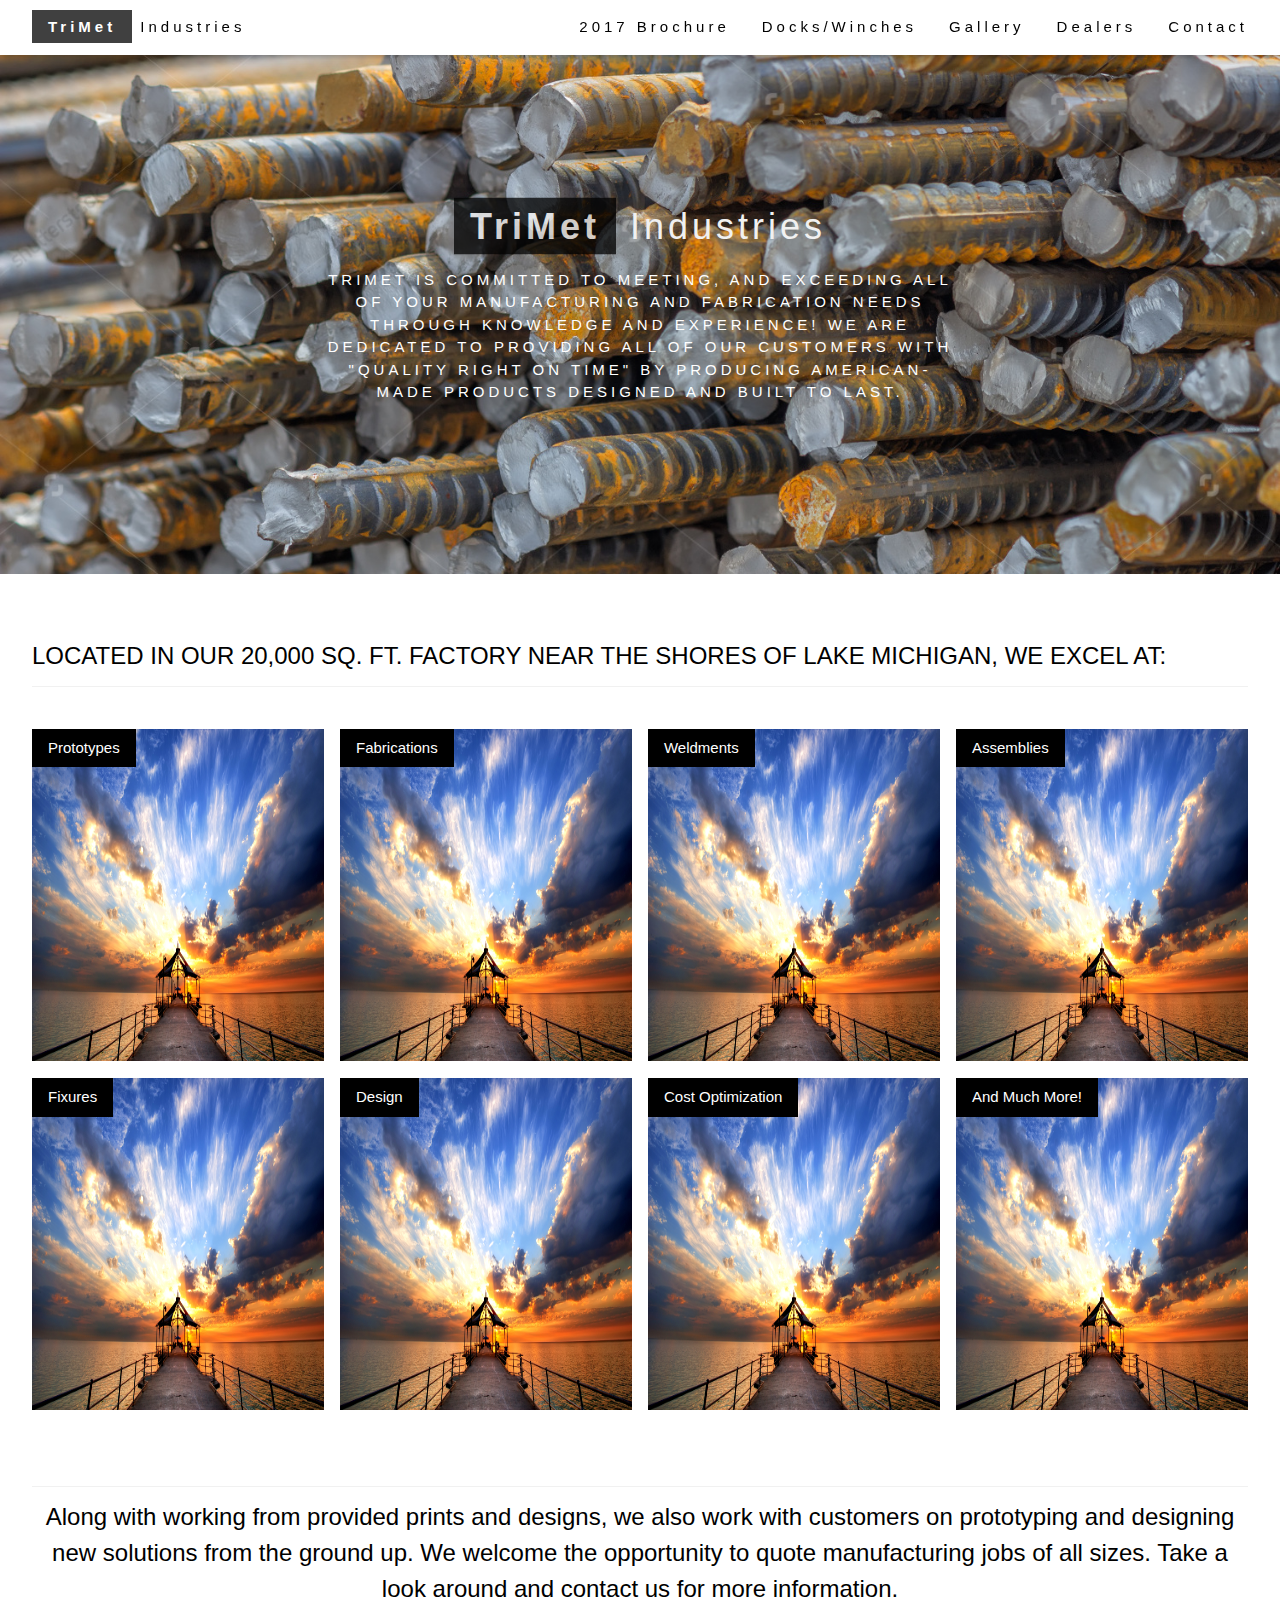
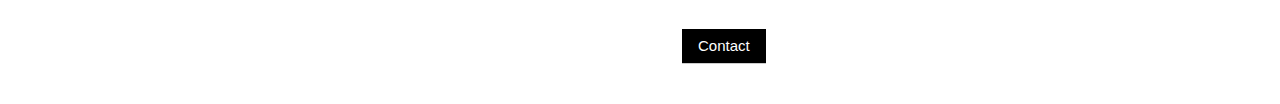
<file: index.html>
<!DOCTYPE html>
<html>
<title>TriMet Industries</title>
<meta charset="UTF-8">
<meta name="viewport" content="width=device-width, initial-scale=1">
<link rel="stylesheet" href="w3.css">
<style>
.margin-contactbutton {
    margin-left: 650px;
}
</style>

<body>
    <!-- Navbar (sit on top) -->
    <div class="w3-top">
        <ul class="w3-navbar w3-white w3-wide w3-padding-8 w3-card-2">
            <li>
                <a href="index.html" class="w3-margin-left"><b class="w3-padding w3-black w3-opacity-min">TriMet</b> Industries</a>
            </li>
            <!-- Float links to the right. Hide them on small screens -->
            <li class="w3-right w3-hide-small">
                <a href="brochure.html" class="w3-left">2017 Brochure</a>
                <a href="docks-winches.html" class="w3-left">Docks/Winches</a>
                <a href="gallery.html" class="w3-left">Gallery</a>
                <a href="dealers.html" class="w3-left">Dealers</a>
                <a href="contact.html" class="w3-left w3-margin-right">Contact</a>
            </li>
        </ul>
    </div>
    <!-- Header -->
    <header class="w3-display-container w3-content w3-wide" style="max-width:1500px;">
        <img class="w3-image" src="back.jpg" alt="Architecture" width="100%" height="800">
        <div class="w3-display-middle w3-margin-top w3-center">
            <h1 class="w3-xxlarge w3-text-white"><span class="w3-padding w3-black w3-opacity-min"><b>TriMet</b></span> <span class="w3-hide-small w3-text-light-grey">Industries</span></h1>
            <p style="color: white">TRIMET IS COMMITTED TO MEETING, AND EXCEEDING ALL OF YOUR MANUFACTURING AND FABRICATION NEEDS THROUGH KNOWLEDGE AND EXPERIENCE! WE ARE DEDICATED TO PROVIDING ALL OF OUR CUSTOMERS WITH "QUALITY RIGHT ON TIME" BY PRODUCING AMERICAN-MADE PRODUCTS DESIGNED AND BUILT TO LAST.</p>
        </div>
    </header>
    <!-- Page content -->
    <div class="w3-content w3-padding" style="max-width:1564px">
        <!-- Project Section -->
        <div class="w3-container w3-padding-32" id="projects">
            <h3 class="w3-border-bottom w3-border-light-grey w3-padding-12">LOCATED IN OUR 20,000 SQ. FT. FACTORY NEAR THE SHORES OF LAKE MICHIGAN, WE EXCEL AT:</h3>
        </div>
        <div class="w3-row-padding">
            <div class="w3-col l3 m6 w3-margin-bottom">
                <div class="w3-display-container">
                    <div class="w3-display-topleft w3-black w3-padding">Prototypes</div>
                    <img src="blank.jpg" alt="House" style="width:100%; height: 332px">
                </div>
            </div>
            <div class="w3-col l3 m6 w3-margin-bottom">
                <div class="w3-display-container">
                    <div class="w3-display-topleft w3-black w3-padding">Fabrications</div>
                    <img src="blank.jpg" alt="House" style="width:100%; height: 332px">
                </div>
            </div>
            <div class="w3-col l3 m6 w3-margin-bottom">
                <div class="w3-display-container">
                    <div class="w3-display-topleft w3-black w3-padding">Weldments</div>
                    <img src="blank.jpg" alt="House" style="width:100%; height: 332px">
                </div>
            </div>
            <div class="w3-col l3 m6 w3-margin-bottom">
                <div class="w3-display-container">
                    <div class="w3-display-topleft w3-black w3-padding">Assemblies</div>
                    <img src="blank.jpg" alt="House" style="width:100%; height: 332px"> </div>
            </div>
        </div>
        <div class="w3-row-padding">
            <div class="w3-col l3 m6 w3-margin-bottom">
                <div class="w3-display-container">
                    <div class="w3-display-topleft w3-black w3-padding">Fixures</div>
                    <img src="blank.jpg" alt="House" style="width:100%; height: 332px"> </div>
            </div>
            <div class="w3-col l3 m6 w3-margin-bottom">
                <div class="w3-display-container">
                    <div class="w3-display-topleft w3-black w3-padding">Design</div>
                    <img src="blank.jpg" alt="House" style="width:100%; height: 332px"> </div>
            </div>
            <div class="w3-col l3 m6 w3-margin-bottom">
                <div class="w3-display-container">
                    <div class="w3-display-topleft w3-black w3-padding">Cost Optimization</div>
                    <img src="blank.jpg" alt="House" style="width:100%; height: 332px"> </div>
            </div>
            <div class="w3-col l3 m6 w3-margin-bottom">
                <div class="w3-display-container">
                    <div class="w3-display-topleft w3-black w3-padding">And Much More!</div>
                    <img src="blank.jpg" alt="House" style="width:100%; height: 332px"> </div>
            </div>
        </div>
    </div>
    <div class="w3-content w3-padding" style="max-width:1564px">
        <!-- Project Section -->
        <div class="w3-container w3-padding-32" id="projects">
            <h3 class="w3-border-top w3-border-light-grey  w3-padding-12 w3-center">Along with working from provided prints and designs, we also work with customers on prototyping and designing new solutions from the ground up. We welcome the opportunity to quote manufacturing jobs of all sizes. Take a look around and contact us for more information.</h3>
            <button onclick="toContact()" class="w3-border-bottom w3-btn margin-contactbutton">Contact</button>
        </div>
    </div>
</body>
<script>
function toContact() {
    window.open("contact.html", "_self");
}
</script>

</html>
</file>
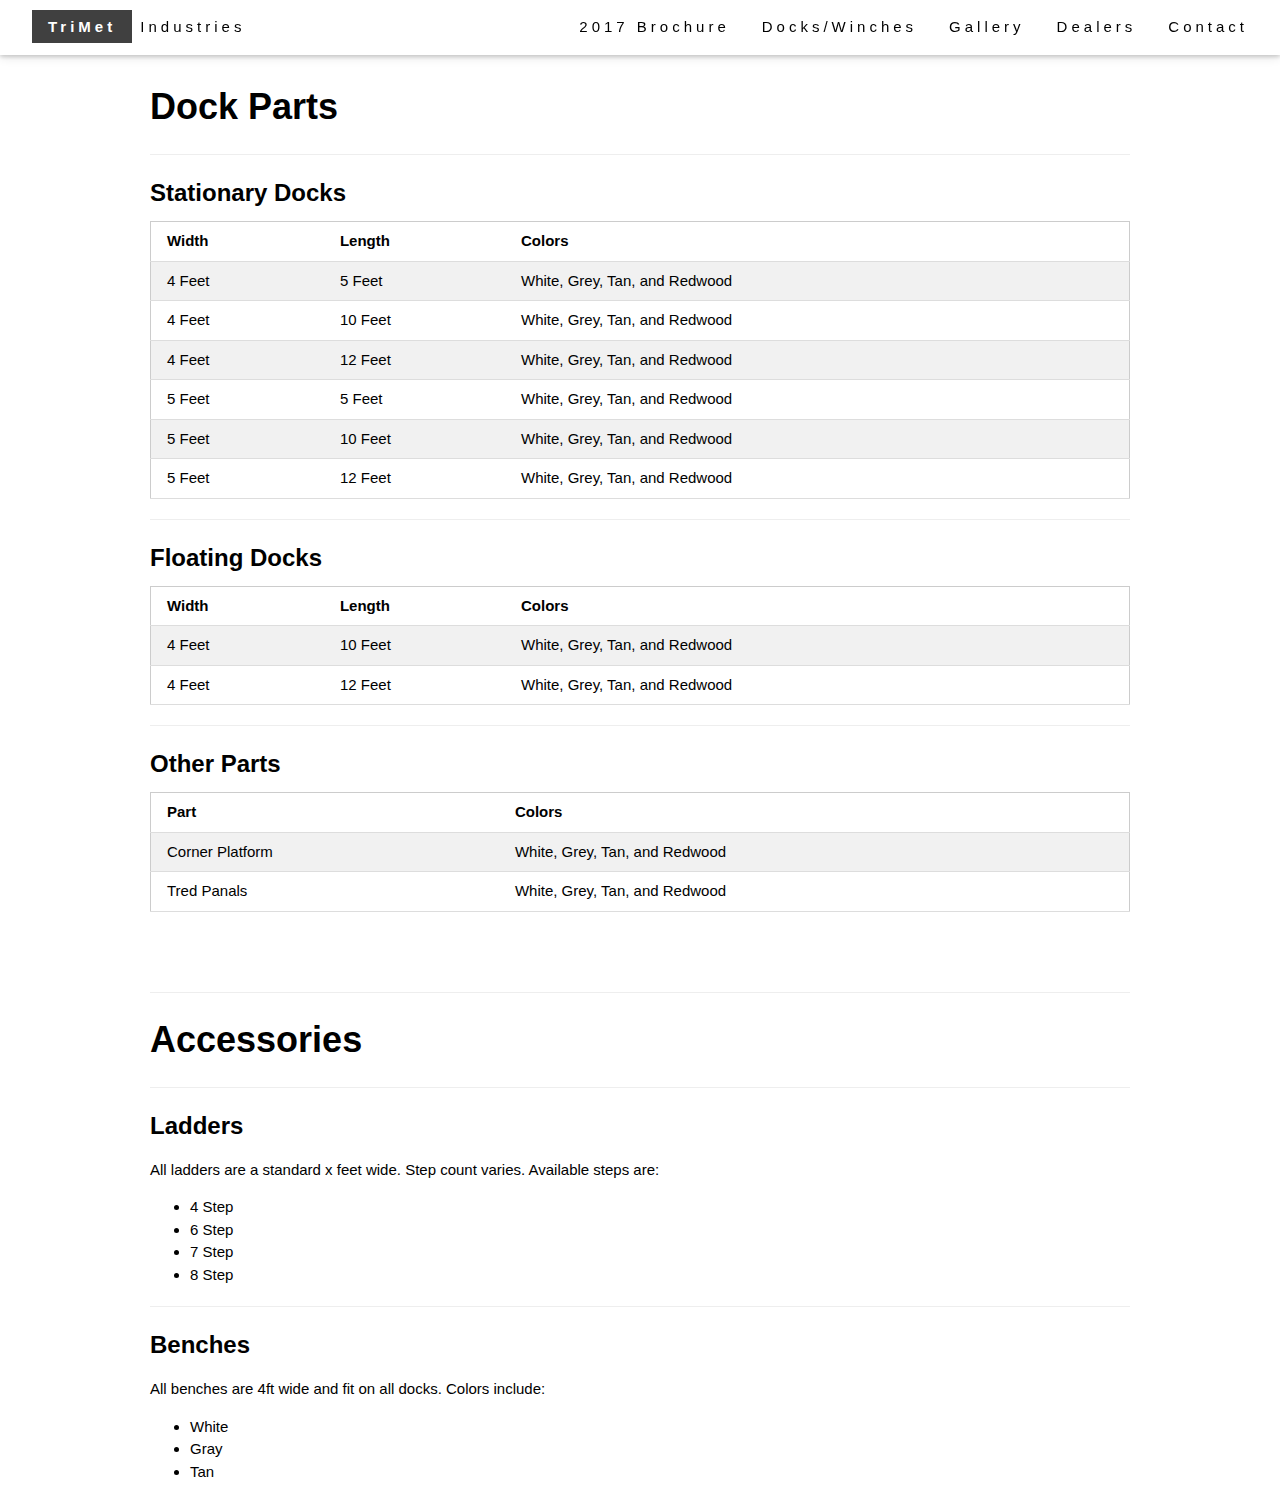
<file: dockparts.html>
<!DOCTYPE html>
<html>
<title>TriMet Industries</title>
<meta charset="UTF-8">
<meta name="viewport" content="width=device-width, initial-scale=1">
<link rel="stylesheet" href="w3.css">

<body>
    <!-- Navbar (sit on top) -->
    <div class="w3-top">
        <ul class="w3-navbar w3-white w3-wide w3-padding-8 w3-card-2">
            <li>
                <a href="index.html" class="w3-margin-left"><b class="w3-padding w3-black w3-opacity-min">TriMet</b> Industries</a>
            </li>
            <li class="w3-right w3-hide-small">
                <a href="brochure.html" class="w3-left">2017 Brochure</a>
                <a href="docks-winches.html" class="w3-left">Docks/Winches</a>
                <a href="gallery.html" class="w3-left">Gallery</a>
                <a href="dealers.html" class="w3-left">Dealers</a>
                <a href="contact.html" class="w3-left w3-margin-right">Contact</a>
            </li>
        </ul>
    </div>
    <div class="w3-content" style="margin-top: 80px;">
        <h1><b>Dock Parts</b></h1>
        <hr>
        <h3><b>Stationary Docks</b></h3>
        <table class="w3-table-all">
            <tr>
                <th>Width</th>
                <th>Length</th>
                <th>Colors</th>
            </tr>
            <tr>
                <td>4 Feet</td>
                <td>5 Feet</td>
                <td>White, Grey, Tan, and Redwood</td>
            </tr>
            <tr>
                <td>4 Feet</td>
                <td>10 Feet</td>
                <td>White, Grey, Tan, and Redwood</td>
            </tr>
            <tr>
                <td>4 Feet</td>
                <td>12 Feet</td>
                <td>White, Grey, Tan, and Redwood</td>
            </tr>
            <tr>
                <td>5 Feet</td>
                <td>5 Feet</td>
                <td>White, Grey, Tan, and Redwood</td>
            </tr>
            <tr>
                <td>5 Feet</td>
                <td>10 Feet</td>
                <td>White, Grey, Tan, and Redwood</td>
            </tr>
            <tr>
                <td>5 Feet</td>
                <td>12 Feet</td>
                <td>White, Grey, Tan, and Redwood</td>
            </tr>
        </table>
        <hr>
        <h3><b>Floating Docks</b></h3>
        <table class="w3-table-all">
            <tr>
                <th>Width</th>
                <th>Length</th>
                <th>Colors</th>
            </tr>
            <tr>
                <td>4 Feet</td>
                <td>10 Feet</td>
                <td>White, Grey, Tan, and Redwood</td>
            </tr>
            <tr>
                <td>4 Feet</td>
                <td>12 Feet</td>
                <td>White, Grey, Tan, and Redwood</td>
            </tr>
        </table>
        <hr>
        <h3><b>Other Parts</b></h3>
        <table class="w3-table-all">
            <tr>
                <th>Part</th>
                <th>Colors</th>
            </tr>
            <tr>
                <td>Corner Platform</td>
                <td>White, Grey, Tan, and Redwood</td>
            </tr>
            <tr>
                <td>Tred Panals</td>
                <td>White, Grey, Tan, and Redwood</td>
            </tr>
        </table>
    </div>
    <div class="w3-content" style="margin-top: 80px;">
        <hr>
        <h1><b>Accessories</b></h1>
        <hr>
        <h3><b>Ladders</b></h3>
        <p>All ladders are a standard x feet wide. Step count varies. Available steps are:</p>
        <ul>
            <li>4 Step</li>
            <li>6 Step</li>
            <li>7 Step</li>
            <li>8 Step</li>
        </ul>
        <hr>
        <h3><b>Benches</b></h3>
        <p>All benches are 4ft wide and fit on all docks. Colors include:</p>
        <ul>
            <li>White</li>
            <li>Gray</li>
            <li>Tan</li>
        </ul>
    </div>
</body>

</html>
</file>
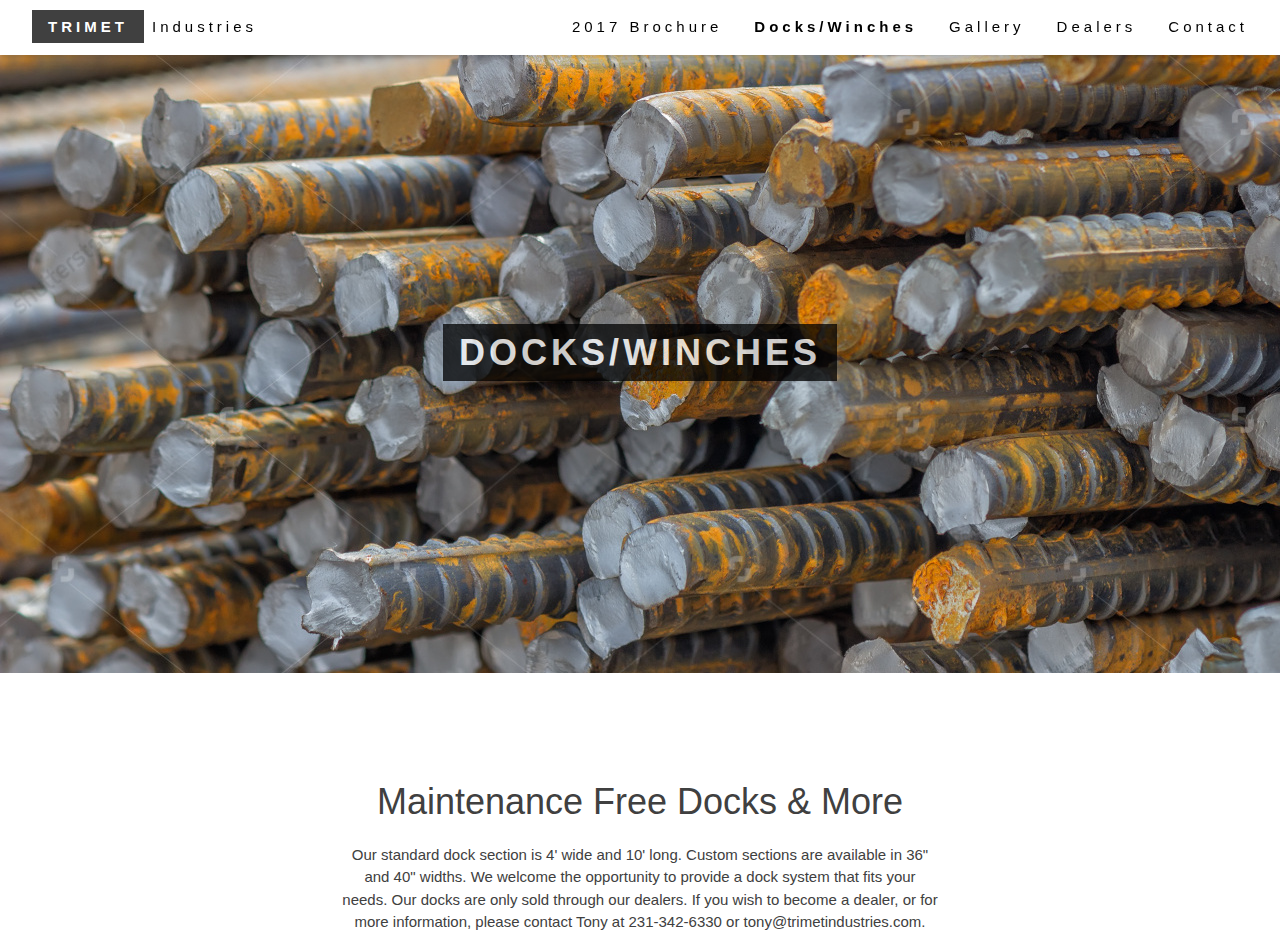
<file: docks-winches.html>
<!DOCTYPE html>
<html>
<title>TRIMET Industries</title>
<meta charset="UTF-8">
<meta name="viewport" content="width=device-width, initial-scale=1">
<link rel="stylesheet" href="w3.css">

<body>
    <!-- Navbar (sit on top) -->
    <div id="navBar"></div>
    <div class="w3-top">
        <ul class="w3-navbar w3-white w3-wide w3-padding-8 w3-card-2">
            <li>
                <a href="index.html" class="w3-margin-left"><b class="w3-padding w3-black w3-opacity-min">TRIMET</b> Industries</a>
            </li>
            <!-- Float links to the right. Hide them on small screens -->
            <li class="w3-right w3-hide-small">
                <a href="brochure.html" class="w3-left">2017 Brochure</a>
                <a href="docks-winches.html" class="w3-left"><b>Docks/Winches</b></a>
                <a href="gallery.html" class="w3-left">Gallery</a>
                <a href="dealers.html" class="w3-left">Dealers</a>
                <a href="contact.html" class="w3-left w3-margin-right">Contact</a>
            </li>
        </ul>
    </div>
    <!--Header-->
    <header class="w3-display-container w3-content w3-wide" style="max-width:1500px;">
        <img src="back.jpg">
        <div class="w3-display-middle w3-margin-top w3-center">
            <h1 class="w3-xxlarge w3-text-white"><span class="w3-padding w3-black w3-opacity-min"><b>DOCKS/WINCHES</b></h1>
        </div>
    </header>
    <div class="w3-center" style="margin-top: 100px;">
        <center>
            <h1 class="w3-hide-small" style="color:#404040;">Maintenance Free Docks & More</h1>
            <p style="color: #404040;width:90%;max-width: 600px;">Our standard dock section is 4' wide and 10' long. Custom sections are available in 36" and 40" widths. We welcome the opportunity to provide a dock system that fits your needs. Our docks are only sold through our dealers. If you wish to become a dealer, or for more information, please contact Tony at 231-342-6330 or tony@trimetindustries.com.</p>
        </center>
    </div>
    <div class="w3-display-container">
        <div style="width: 80%;max-width: 5000px;" class="w3-display-topmiddle">

        </div>
    </div>
</body>
</file>
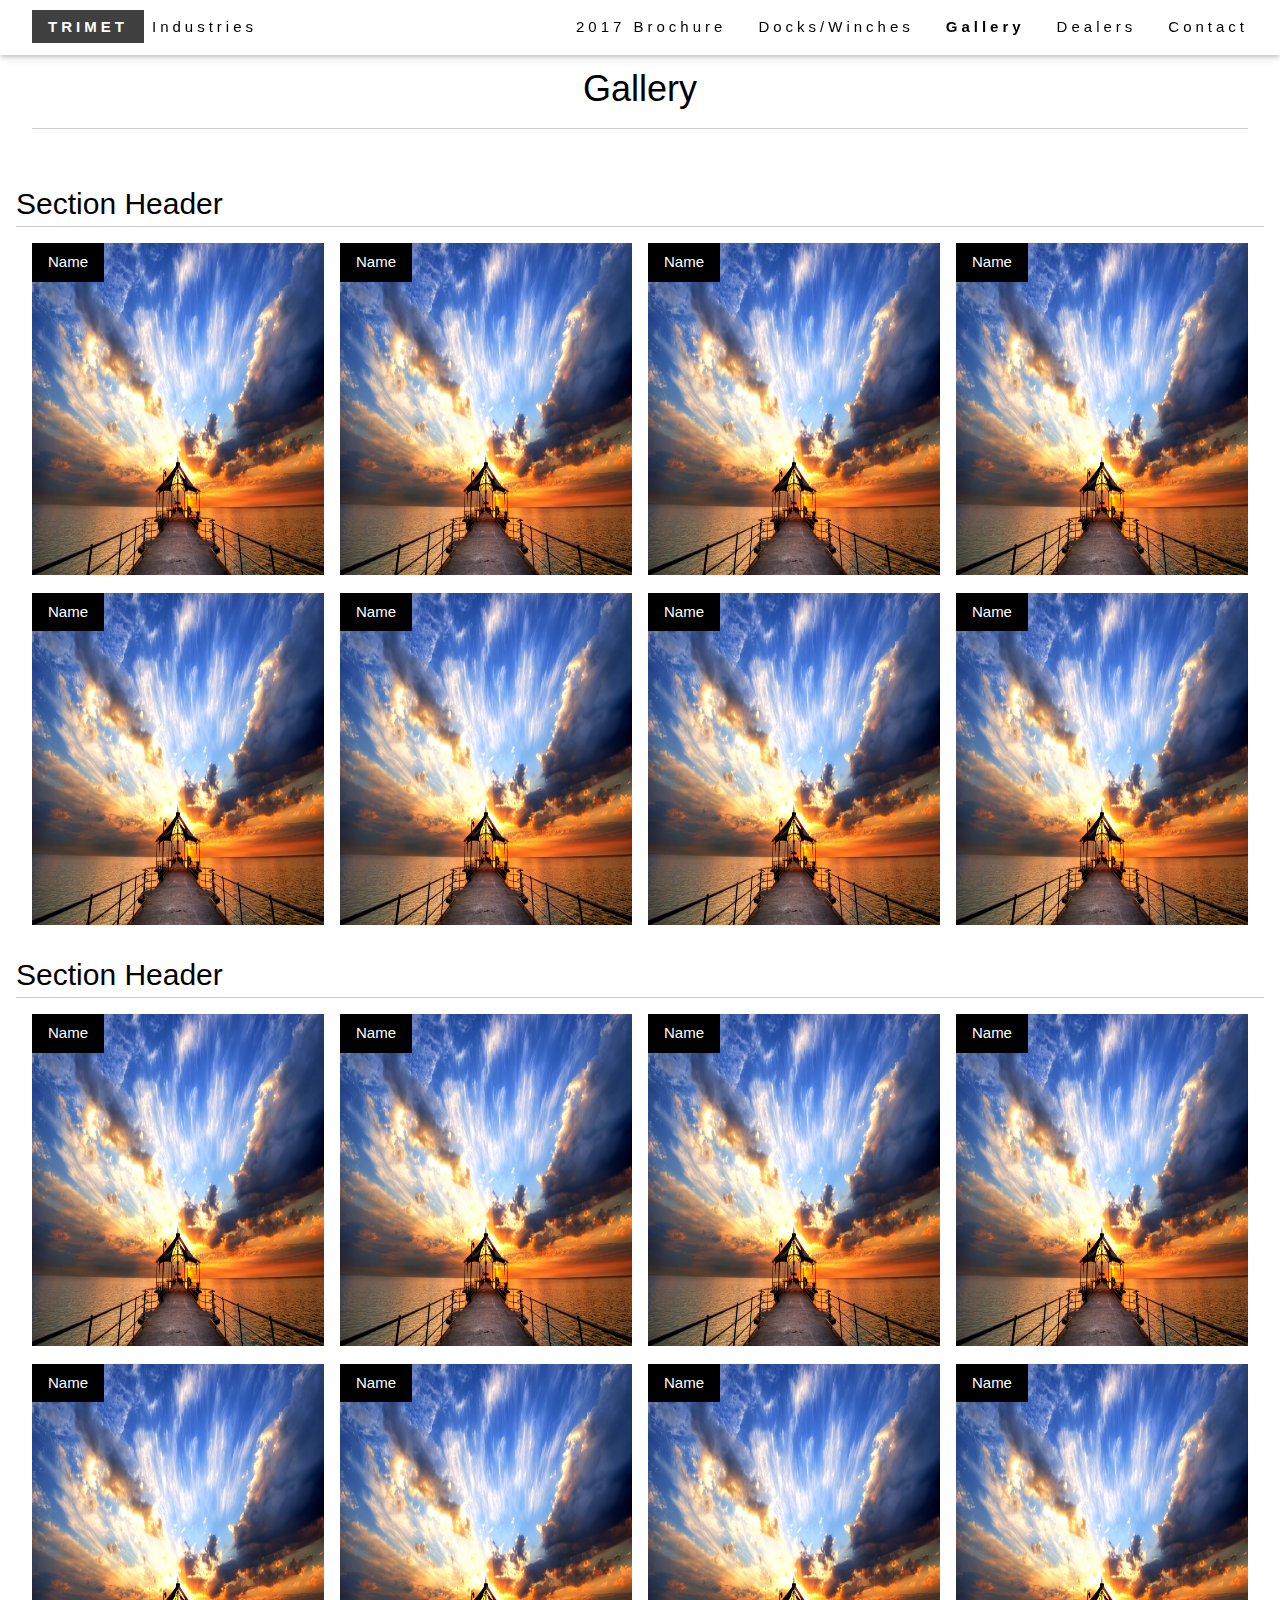
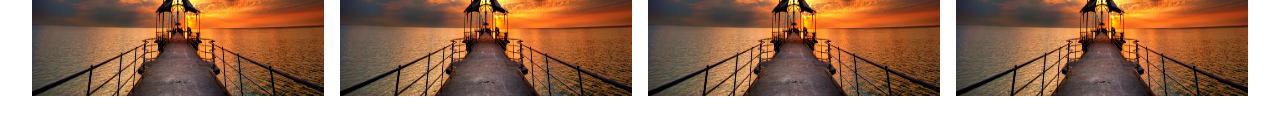
<file: gallery.html>
<!DOCTYPE html>
<html>
<title>TRIMET Industries</title>
<meta charset="UTF-8">
<meta name="viewport" content="width=device-width, initial-scale=1">
<link rel="stylesheet" href="w3.css">

<body>
    <!-- Navbar (sit on top) -->
    <div class="w3-top">
        <ul class="w3-navbar w3-white w3-wide w3-padding-8 w3-card-2">
            <li>
                <a href="index.html" class="w3-margin-left"><b class="w3-padding w3-black w3-opacity-min">TRIMET</b> Industries</a>
            </li>
            <!-- Float links to the right. Hide them on small screens -->
            <li class="w3-right w3-hide-small">
                <a href="brochure.html" class="w3-left">2017 Brochure</a>
                <a href="docks-winches.html" class="w3-left">Docks/Winches</a>
                <a href="gallery.html" class="w3-left"><b>Gallery</b></a>
                <a href="dealers.html" class="w3-left">Dealers</a>  
                <a href="contact.html" class="w3-left w3-margin-right">Contact</a>
            </li>
        </ul>
    </div>
    <div class="w3-content w3-padding" style="max-width:1564px">
        <!-- Project Section -->
        <div class="w3-container w3-padding-32" id="projects">
            <h1 class="w3-border-bottom w3-padding-12 w3-center">Gallery</h1>
        </div>
        <div>
            <h2 class="w3-border-bottom w3-margin-bottom">Section Header</h2>
        </div>
        <div class="w3-row-padding">
            <div class="w3-col l3 m6 w3-margin-bottom">
                <div class="w3-display-container">
                    <div class="w3-display-topleft w3-black w3-padding">Name</div>
                    <img src="blank.jpg" alt="House" style="width:100%; height:332px">
                </div>
            </div>
            <div class="w3-col l3 m6 w3-margin-bottom">
                <div class="w3-display-container">
                    <div class="w3-display-topleft w3-black w3-padding">Name</div>
                    <img src="blank.jpg" alt="House" style="width:100%; height:332px">
                </div>
            </div>
            <div class="w3-col l3 m6 w3-margin-bottom">
                <div class="w3-display-container">
                    <div class="w3-display-topleft w3-black w3-padding">Name</div>
                    <img src="blank.jpg" alt="House" style="width:100%; height:332px">
                </div>
            </div>
            <div class="w3-col l3 m6 w3-margin-bottom">
                <div class="w3-display-container">
                    <div class="w3-display-topleft w3-black w3-padding">Name</div>
                    <img src="blank.jpg" alt="House" style="width:100%; height:332px">
                </div>
            </div>
        </div>
        <div class="w3-row-padding">
            <div class="w3-col l3 m6 w3-margin-bottom">
                <div class="w3-display-container">
                    <div class="w3-display-topleft w3-black w3-padding">Name</div>
                    <img src="blank.jpg" alt="House" style="width:100%; height:332px">
                </div>
            </div>
            <div class="w3-col l3 m6 w3-margin-bottom">
                <div class="w3-display-container">
                    <div class="w3-display-topleft w3-black w3-padding">Name</div>
                    <img src="blank.jpg" alt="House" style="width:100%; height:332px">
                </div>
            </div>
            <div class="w3-col l3 m6 w3-margin-bottom">
                <div class="w3-display-container">
                    <div class="w3-display-topleft w3-black w3-padding">Name</div>
                    <img src="blank.jpg" alt="House" style="width:100%; height:332px">
                </div>
            </div>
            <div class="w3-col l3 m6 w3-margin-bottom">
                <div class="w3-display-container">
                    <div class="w3-display-topleft w3-black w3-padding">Name</div>
                    <img src="blank.jpg" alt="House" style="width:100%; height:332px">
                </div>
            </div>
        </div>
        <div>
            <h2 class="w3-border-bottom w3-margin-bottom">Section Header</h2>
        </div>
        <div class="w3-row-padding">
            <div class="w3-col l3 m6 w3-margin-bottom">
                <div class="w3-display-container">
                    <div class="w3-display-topleft w3-black w3-padding">Name</div>
                    <img src="blank.jpg" alt="House" style="width:100%; height:332px">
                </div>
            </div>
            <div class="w3-col l3 m6 w3-margin-bottom">
                <div class="w3-display-container">
                    <div class="w3-display-topleft w3-black w3-padding">Name</div>
                    <img src="blank.jpg" alt="House" style="width:100%; height:332px">
                </div>
            </div>
            <div class="w3-col l3 m6 w3-margin-bottom">
                <div class="w3-display-container">
                    <div class="w3-display-topleft w3-black w3-padding">Name</div>
                    <img src="blank.jpg" alt="House" style="width:100%; height:332px">
                </div>
            </div>
            <div class="w3-col l3 m6 w3-margin-bottom">
                <div class="w3-display-container">
                    <div class="w3-display-topleft w3-black w3-padding">Name</div>
                    <img src="blank.jpg" alt="House" style="width:100%; height:332px">
                </div>
            </div>
        </div>
        <div class="w3-row-padding">
            <div class="w3-col l3 m6 w3-margin-bottom">
                <div class="w3-display-container">
                    <div class="w3-display-topleft w3-black w3-padding">Name</div>
                    <img src="blank.jpg" alt="House" style="width:100%; height:332px">
                </div>
            </div>
            <div class="w3-col l3 m6 w3-margin-bottom">
                <div class="w3-display-container">
                    <div class="w3-display-topleft w3-black w3-padding">Name</div>
                    <img src="blank.jpg" alt="House" style="width:100%; height:332px">
                </div>
            </div>
            <div class="w3-col l3 m6 w3-margin-bottom">
                <div class="w3-display-container">
                    <div class="w3-display-topleft w3-black w3-padding">Name</div>
                    <img src="blank.jpg" alt="House" style="width:100%; height:332px">
                </div>
            </div>
            <div class="w3-col l3 m6 w3-margin-bottom">
                <div class="w3-display-container">
                    <div class="w3-display-topleft w3-black w3-padding">Name</div>
                    <img src="blank.jpg" alt="House" style="width:100%; height:332px">
                </div>
            </div>
        </div>
</body>
</file>
